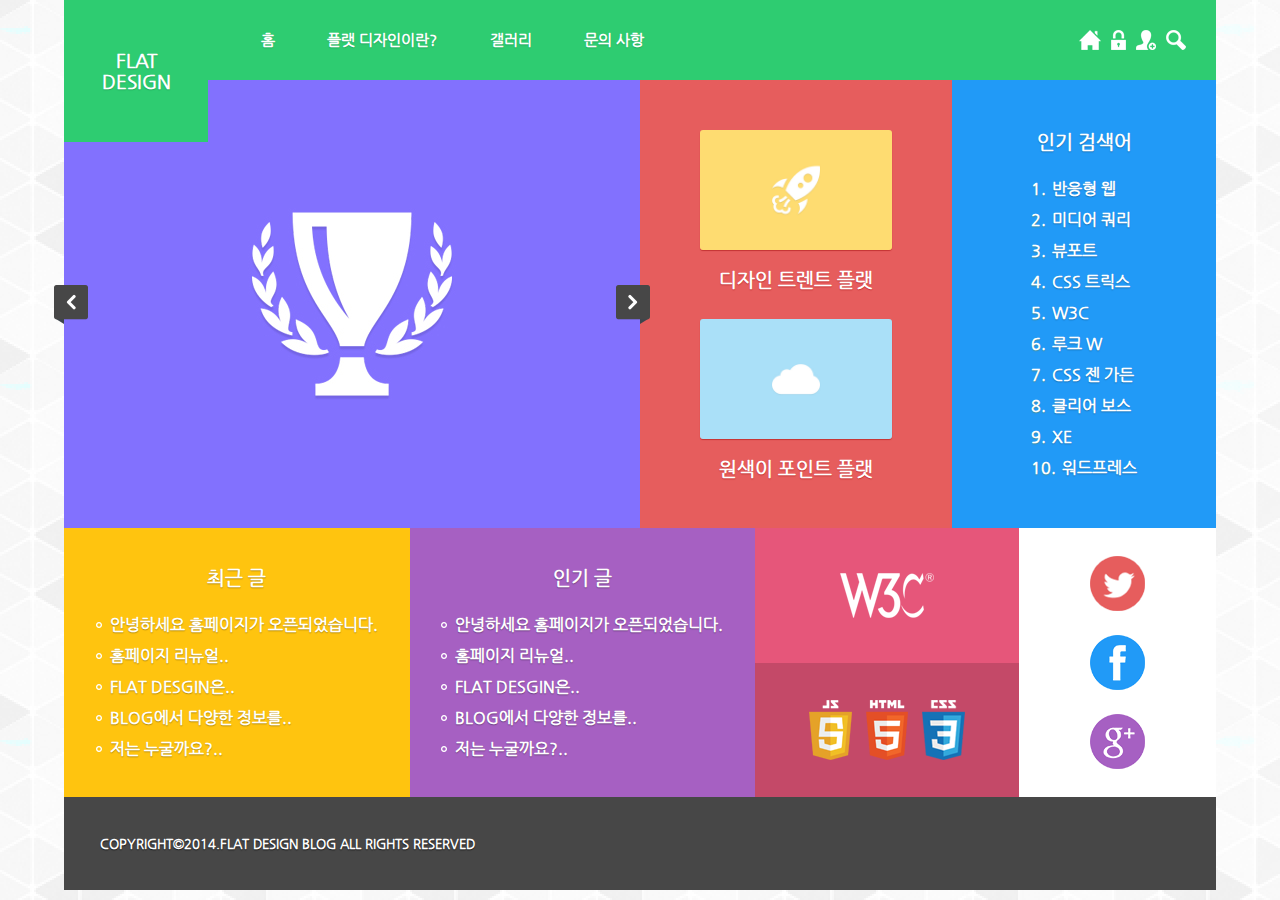
<file: index.html>
<!DOCTYPE html>
<html lang="ko">
<head>
  <meta charset="utf-8">
  <meta name="viewpoint" content="width=device-width, initial-scale=1, minimum-scale=1, maximum-scale=1, user-scalable=no">
  <title>FLAT Design</title>
  <link rel="stylesheet" type="text/css" href="CSS/reset.css">
  <link rel="stylesheet" type="text/css" href="">
  <link rel="shortcut icon" href="images/favicon/favicon.ico">
  <link rel="apple-touch-icon-precomposed" href="images/favicon/flat-design-touch.png">
  <script src="js/jquery.min.js"></script>

  <style>
    /* 모바일용 */
    /* 기본CSS */
    #wrap{
    display:flex;
    flex-flow:column nowrap;
    width:80%;
    margin:0 auto;
    max-width:1200px;
    }

    #wrap section{
    box-sizing:border-box;
    }

    /* 인포메이션 영역 */
    .info_section{
    order:1;
    width:100%;
    background:#2ecc71;
    border-bottom:1px solid #39d67c;
    }

    .info_list{
    display:flex;
    }

    .info_list li{
    width:25%;
    text-align:center;
    }

    .info_list li a{
    display:block;
    padding:15px 0;
    padding:0.938rem 0;
    }

    /* 헤더 영역 */
    .header{
    display:flex;
    order:2;
    flex-direction:column;
    position:relative;
    width:100%;
    }

    .logo{
    order:1;
    width:100%;
    padding:30px 0;
    padding:1.875rem 0;
    font-size:1.188em;
    font-size:1.188rem;
    line-height:21px;
    line-height:1.313rem;
    text-align:center;
    text-transform:uppercase;
    background:#2ecc71;
    text-shadow:0px 1px 1px #25ab5e;
    }

    .nav{
    order:2;
    width:100%;
    }

    .gnb li{
    display:flex;
    background:#2c3e50;
    }

    .gnb li a{
    width:80%;
    padding:20px 0;
    padding:1.250rem 0;
    font-size:0.938em;
    font-size:0.938rem;
    text-indent:20px;
    text-indent:1.250rem;
    font-weight:bold;
    text-transform:uppercase;
    }

    .gnb li span{
    width:20%;
    text-indent:-9999px;
    background:url(images/s_images/sub_menu_toggle_btn.png) center center no-repeat;
    cursor:pointer;
    }

    .menu_toggle_btn{
    display:block;
    width:30px;
    width:1.875rem;
    height:30px;
    height:1.875rem;
    position:absolute;
    top:10px;
    top:0.625rem;
    right:10px;
    right:0.625rem;
    text-indent:-9999px;
    background:url(images/s_images/menu_toggle_btn.png) no-repeat;
    cursor:pointer;
    }

    /* 슬라이더 영역 */
    .slider_section{
    display:flex;
    justify-content:space-between;
    align-items:center;
    order:3;
    width:100%;
    height:300px;
    height:18.750rem;
    background:url(images/p_images/slider_01.jpg) center center no-repeat;
    }

    .slider_section span{
    width:34px;
    width:2.125rem;
    height:39px;
    height:2.438rem;
    text-indent:-9999px;
    background:url(images/s_images/slider_arrow.png) no-repeat;
    cursor:pointer;
    }

    span.prev_btn{
    margin-left:-10px;
    margin-left:-0.625rem;
    background-position:0 0;
    }

    span.next_btn{
    margin-right:-10px;
    margin-right:-0.625rem;
    background-position:-34px 0;
    }

    /* 최근 글 영역, 인기 글 영역 */
    .latest_post_section{
    order:4;
    background:#ffc40f;
    text-shadow:0px 1px 1px #b98e0b;
    }

    .popular_post_section{
    order:5;
    background:#a660c2;
    text-shadow:0px 1px 1px #714185;
    }

    .latest_post_section, .popular_post_section{
    padding:40px 12.5%;
    padding:2.500rem 12.5%;
    /* 40px ÷ 320px */
    }

    .title{
    margin-bottom:30px;
    margin-bottom:1.875rem;
    font-size:1.188em;
    font-size:1.188rem;
    text-align:center;
    text-transform:uppercase;
    color:#fff;
    }

    .latest_post_list li, .popular_post_list li{
    margin-top:15px;
    margin-top:0.938rem;
    padding-left:14px;
    padding-left:0.875rem;
    font-weight:bold;
    text-transform:uppercase;
    background:url(images/s_images/post_circle_icon.png) left center no-repeat;
    }

    .latest_post_list li:first-child, .popular_post_list li:first-child{
    margin-top:0;
    }

    /* 갤러리 영역 */
    .gallery_section{
    order:6;
    padding:50px 12.5%;
    padding:3.125rem 12.5%;
    /* 40px ÷ 320px */
    text-align:center;
    background:#e65d5d;
    text-shadow:0px 1px 1px #c43434;
    }

    .gallery_section img{
    width:100%;
    max-width:100%;
    border-radius:3px;
    box-shadow:0px 1px 1px #c43434;
    }

    .gallery_list li:nth-child(2){
    margin-top:30px;
    margin-top:1.875rem;
    }

    .gallery_list li figcaption{
    margin-top:20px;
    margin-top:1.250rem;
    font-size:1.188em;
    font-size:1.188rem;
    text-transform:uppercase;
    font-weight:bold;
    }

    /* 인기 검색어 영역 */
    .rankup_section{
    order:7;
    padding:40px 12.5%;
    padding:2.500rem 12.5%;
    /* 40px ÷ 320px */
    background:#219af7;
    text-shadow: 0px 1px 1px #1974ba;
    }

    .rankup_list{
    display:flex;
    flex-wrap:wrap;
    justify-content:space-between;
    }

    .rankup_list li{
    width:47.916666666666666666666666666667%;
    /* 115px ÷ 240px */
    margin-top::15px;
    margin-top:0.938rem;
    text-align:center;
    text-transform:uppercase;
    font-weight:bold;
    }

    .rankup_list li:first-child, .rankup_list li:nth-child(2){
    margin-top:0;
    }

    .rankup_list li a{
    display:block;
    padding:10px 0;
    padding:0.625rem 0;
    border:1px solid #fff;
    border-radius:5px;
    }

    /* 배너 영역 */
    .banner_section{
    order:8;
    }

    .banner_box_01{
    background:#e6567a;
    }

    .banner_box_01 a{
    display:block;
    padding:30px 0;
    padding:1.875rem 0;
    text-align:center;
    }

    .banner_box_02{
    background:#c44968;
    }

    .banner_list{
    display:flex;
    justify-content:space-between;
    padding:30px 12.5%;
    padding:1.875rem 12.5%;
    /* 40px ÷ 320px */
    }

    /* 소셜 네트워크 영역 */
    .social_section{
    order:9;
    padding:24px 12.5%;
    padding:1.500rem 12.5%;
    /* 40px ÷ 320px */
    background:#fff;
    }

    .social_list{
    display:flex;
    justify-content:space-between;
    }

    /* footer 영역 */
    .footer{
    order:10;
    width:100%;
    background:#474747;
    }

    .footer p{
    padding:20px;
    padding:1.250rem;
    font-size:0.813em;
    font-size:0.813rem;
    text-align:center;
    text-transform:uppercase;
    font-weight:bold;
    color:#fff;
    text-shadow:0px 1px 1px #191919;
    }

    /* 태블릿용  */
    @media all and (min-width:768px){
    /* 기본 CSS */
    #wrap{
    flex-flow:row wrap;
    }

    /* 헤더 영역 CSS */
    .header{
    flex-direction:row;
    }

    .logo{
    position:absolute;
    top:0;
    left:0;
    z-index:10;
    width:15.625%;
    /* 120px ÷ 768px */
    padding:0;
    }

    .logo a{
    display:block;
    padding:50px 0;
    padding:3.125rem 0;
    }

    .nav{
    position:relative;
    min-height:80px;
    min-height:5.000rem;
    background:#2ecc71;
    }

    .gnb{
    position:absolute;
    top:100%;
    right:0;
    z-index:20;
    width:40.10416666666667%;
    /* 308px ÷ 768px */
    }

    .menu_toggle_btn{
    top:50%;
    right:30px;
    right:1.875rem;
    z-index:20;
    margin-top:-15px;
    margin-top:-0.938rem;
    }

    /* 슬라이더 영역  */
    .slider_section{
    width:59.89583333333333%;
    /* 460px ÷ 768px */
    height:auto;
    }

    .slider_section span{
    position:relative;
    z-index:10;
    }

    /* 최근 글 영역, 인기 글 영역 */
    .latest_post_section{
    order:5;
    }

    .popular_post_section{
    order:6;
    }

    .latest_post_section, .popular_post_section{
    width:41.6666666666666666666666666667%;
    /* 320px ÷ 768px */
    padding-left:5.208333333333333%;
    padding-right:5.208333333333333%;
    /* 40px ÷ 768px */
    }

    /* 갤러리 영역  */
    .gallery_section{
    order:8;
    width:71.354166666666666666667%;
    /* 548px ÷ 768px */
    padding-left:5.2083333333333333333%;
    padding-right:5.2083333333333333333%;
    /* 40px ÷ 768px */
    }

    .gallery_list{
    display:flex;
    }

    .gallery_list li{
    width:47.008547008547008547008547008547%;
    /* 220px ÷ 468px */
    }

    .gallery_list li:nth-child(2){
    margin-left:5.982905982905982905982905982906%;
    /* 28px ÷ 468px */
    margin-top:0;
    }

    /* 인기 검색어 영역 */
    .rankup_section{
    order:4;
    width:40.10416666666667%;
    /* 308px ÷ 768px */
    padding-left:5.20833333333333%;
    padding-right:5.20833333333333%;
    /* 40px ÷ 768px */
    }

    /* 배너 영역 */
    .banner_section{
    display:flex;
    order:9;
    flex-direction:column;
    width:28.645833333333333333333333333333%;
    /* 220px ÷ 768px */
    }

    .banner_section div{
    flex:1 1 0;
    }

    .banner_box_01{
    display:flex;
    justify-content:center;
    align-items:center;
    }

    .banner_box_01 a{
    display:inline;
    padding:0;
    }

    .banner_box_02{
    display:flex;
    justify-content:center;
    align-items:center;
    }

    .banner_list{
    padding:0;
    justify-content:flex-start;
    }

    .banner_list li:nth-child(2){
    margin:0 14px;
    margin:0 0.875rem;
    }

    /* 소셜 네트워크 영역 CSS */
    .social_section{
    display:flex;
    order:7;
    justify-content:center;
    align-items:center;
    width:16.66666666666667%;
    /* 128px ÷ 768px */
    padding:0;
    }

    .social_list{
    flex-direction:column;
    justify-content:flex-start;
    }

    .social_list li:nth-child(2){
    margin:24px 0;
    margin:1.500rem 0;
    }

    /* 푸터 영역 */
    .footer p{
    padding:40px 0;
    padding:2.500rem 0;
    }
    }

    /* PC용 */
    @media all and (min-width:960px){
    /* 기본 CSS */
    #wrap{
    position:relative;
    width:90%;
    }

    /* 인포메이션 영역 */
    .info_section{
    order:0;
    position:absolute;
    top:30px;
    top:1.875rem;
    right:30px;
    right:1.875rem;
    z-index:30;
    width:auto;
    border-bottom:0;
    }

    .info_list li{
    width:auto;
    margin-left:15px;
    margin-left:0.625rem;
    }

    .info_list li a{
    padding:0;
    }

    /* 헤더 영역 */
    .header{
    order:1;
    justify-content:flex-end;
    position:static;
    }

    .logo{
    width:12.5%;
    /* 120px ÷ 960px */
    }

    .nav{
    display:flex;
    align-items:center;
    position:static;
    width:87.5%;
    /* 840px ÷ 960px */
    }

    .gnb{
    display:flex !important;
    flex-direction:row;
    position:static;
    width:100%;
    text-shadow:0px 1px 1px #25ab5e;
    }

    .gnb li{
    display:block;
    margin-left:5.20833333333333%;
    /* 50px ÷ 840px */
    background:none;
    }

    .gnb li a{
    width:auto;
    padding:0;
    text-indent:0;
    }

    .gnb li span{
    display:none;
    }

    .menu_toggle_btn{
    display:none;
    }

    /* 슬라이더 영역  */
    .slider_section{
    order:2;
    width:50%;
    /* 480px ÷ 960px */
    }

    /* 최근 글 영역, 인기 글 영역 */
    .latest_post_section, .popular_post_section{
    display:flex;
    flex-direction:column;
    align-items:center;
    width:30%;
    /* 288px ÷ 960px */
    padding-left:0;
    padding-right:0;
    }

    /* 갤러리 영역  */
    .gallery_section{
    order:3;
    width:27.08333333333333%;
    /* 260px ÷ 960px */
    }

    .gallery_list{
    display:block;
    }

    .gallery_list li{
    width:auto;
    }

    .gallery_list li:nth-child(2){
    margin-top:30px;
    margin-top:1.875rem;
    margin-left:0;
    }

    /* 인기 검색어 영역 CSS */
    .rankup_section{
    display:flex;
    flex-direction:column;
    justify-content:center;
    align-items:center;
    width:22.91666666666667%;
    /* 220px ÷ 960px */
    padding:0;
    }

    .rankup_list{
    display:block;
    }

    .rankup_list li{
    width:auto;
    text-align:left;
    counter-increment:rankup-counter;
    }

    .rankup_list li:nth-child(2){
    margin-top:15px;
    margin-top:0.938rem;
    }

    .rankup_list li:before{
    padding-right:6px;
    padding-right:0.375rem;
    text-transform:uppercase;
    font-weight:bold;
    color:#fff;
    text-shadow:0px 1px 1px #428e9e;
    content:counter(rankup-counter) '.';
    }

    .rankup_list li a{
    display:inline;
    padding:0;
    border:0;
    }

    /* 배너 영역 CSS */
    .banner_section{
    order:7;
    width:22.91666666666667%;
    /* 220px ÷ 960px */
    }

    /* 소셜 네트워크 영역 CSS */
    .social_section{
    order:8;
    width:17.08333333333333%;
    /* 164px ÷ 960px */
    }

    /* footer 영역 CSS */
    .footer{
    order:9;
    }

    .footer p{
    padding-left:3.125%;
    /* 30px ÷ 960px */
    text-align:left;
    }

    }
  </style>

</head>

<body>
  <div id="wrap">
    <section class="info_section">
      <ul class="info_list">
        <li><a href="index.html"><img src="images/s_images/info_icon_01.png" alt=""></a></li>
        <li><a href="#"><img src="images/s_images/info_icon_02.png" alt=""></a></li>
        <li><a href="#"><img src="images/s_images/info_icon_03.png" alt=""></a></li>
        <li><a href="#"><img src="images/s_images/info_icon_04.png" alt=""></a></li>
      </ul>
    </section>

    <!-- 헤더영역 -->
    <header class="header">
      <h1 class="logo">
        <a href="index.html">flat<br>design</a>
      </h1>
      <nav class="nav">
        <ul class="gnb">
          <li><a href="index.html">홈</a> <span class="sub_menu_toggle_btn">하위 메뉴 토글 버튼</span></li>
          <li><a href="introduce.html">플랫 디자인이란?</a> <span class="sub_menu_toggle_btn">하위 매뉴 토글 버튼</span></li>
          <li><a href="gallery.html">갤러리</a> <span class="sub_menu_toggle_btn">하위 메뉴 토글 버튼</span></li>
          <li><a href="board.html">문의 사항</a> <span class="sub_menu_toggle_btn">하위 매뉴 토글 버튼</span></li>
        </ul>
      </nav>
      <span class="menu_toggle_btn">전체 메뉴 토글 버튼</span>
    </header>


    <!-- 슬라이더 영역의 구조 -->
    <section class="slider_section">
      <span class="prev_btn">이전버튼</span><span class="next_btn">다음버튼</span>
    </section>

    <!-- 최근 글, 인기글 영역의 구조 -->
    <section class="latest_post_section">
      <h2 class="title">최근 글</h2>
      <ul class="latest_post_list">
        <li> <a href="#">안녕하세요 홈페이지가 오픈되었습니다.</a> </li>
        <li> <a href="#">홈페이지 리뉴얼..</a> </li>
        <li> <a href="#">flat desgin은..</a> </li>
        <li> <a href="#">blog에서 다양한 정보를..</a> </li>
        <li> <a href="#">저는 누굴까요?..</a> </li>
      </ul>
    </section>
    <section class="popular_post_section">
      <h2 class="title">인기 글</h2>
      <ul class="popular_post_list">
        <li> <a href="#">안녕하세요 홈페이지가 오픈되었습니다.</a> </li>
        <li> <a href="#">홈페이지 리뉴얼..</a> </li>
        <li> <a href="#">flat desgin은..</a> </li>
        <li> <a href="#">blog에서 다양한 정보를..</a> </li>
        <li> <a href="#">저는 누굴까요?..</a> </li>
      </ul>
    </section>

    <!--갤러리 영역 구조 -->
    <section class="gallery_section">
      <ul class="gallery_list">
        <li>
          <a href="#">
            <figure>
              <img src="images/p_images/gallery_01.jpg" alt="">
              <figcaption>디자인 트렌트 플랫</figcaption>
            </figure>
          </a>
        </li>
        <li>
          <a href="#">
            <figure>
              <img src="images/p_images/gallery_02.jpg" alt="">
              <figcaption>원색이 포인트 플랫</figcaption>
            </figure>
          </a>
        </li>
      </ul>
    </section>

    <!-- 인기 검색어 영역의 구조 -->
    <section class="rankup_section">
			<h2 class="title">인기 검색어</h2>
			<ul class="rankup_list">
				<li><a href="">반응형 웹</a></li>
				<li><a href="">미디어 쿼리</a></li>
				<li><a href="">뷰포트</a></li>
				<li><a href="">CSS 트릭스</a></li>
				<li><a href="">W3C</a></li>
				<li><a href="">루크 W</a></li>
				<li><a href="">CSS 젠 가든</a></li>
				<li><a href="">클리어 보스</a></li>
				<li><a href="">XE</a></li>
				<li><a href="">워드프레스</a></li>
			</ul>
		</section>

    <!-- 배너 영역 구 -->
    <section class="banner_section">
      <div class="banner_box_01">
        <a href="#"><img src="images/s_images/w3c_logo.png" alt=""></a>
      </div>
      <div class="banner_box_02">
        <ul class="banner_list">
          <li> <a href="#"> <img src="images/s_images/js_logo.png" alt=""> </a> </li>
          <li> <a href="#"> <img src="images/s_images/html_logo.png" alt=""> </a> </li>
          <li> <a href="#"> <img src="images/s_images/css_logo.png" alt=""> </a> </li>
        </ul>
      </div>
    </section>

    <!-- 소설 네트워크 영역의 구조 -->
    <section class="social_section">
      <ul class="social_list">
        <li> <a href="#"><img src="images/s_images/social_icon_01.png" alt=""></a> </li>
        <li> <a href="#"><img src="images/s_images/social_icon_02.png" alt=""></a> </li>
        <li> <a href="#"><img src="images/s_images/social_icon_03.png" alt=""></a> </li>
      </ul>
    </section>

    <!-- footer 영역의 구조. -->
    <footer class="footer">
      <p>copyright&copy;2014.flat design blog all rights reserved</p>
    </footer>
  </div>
</body>

</html>
</file>
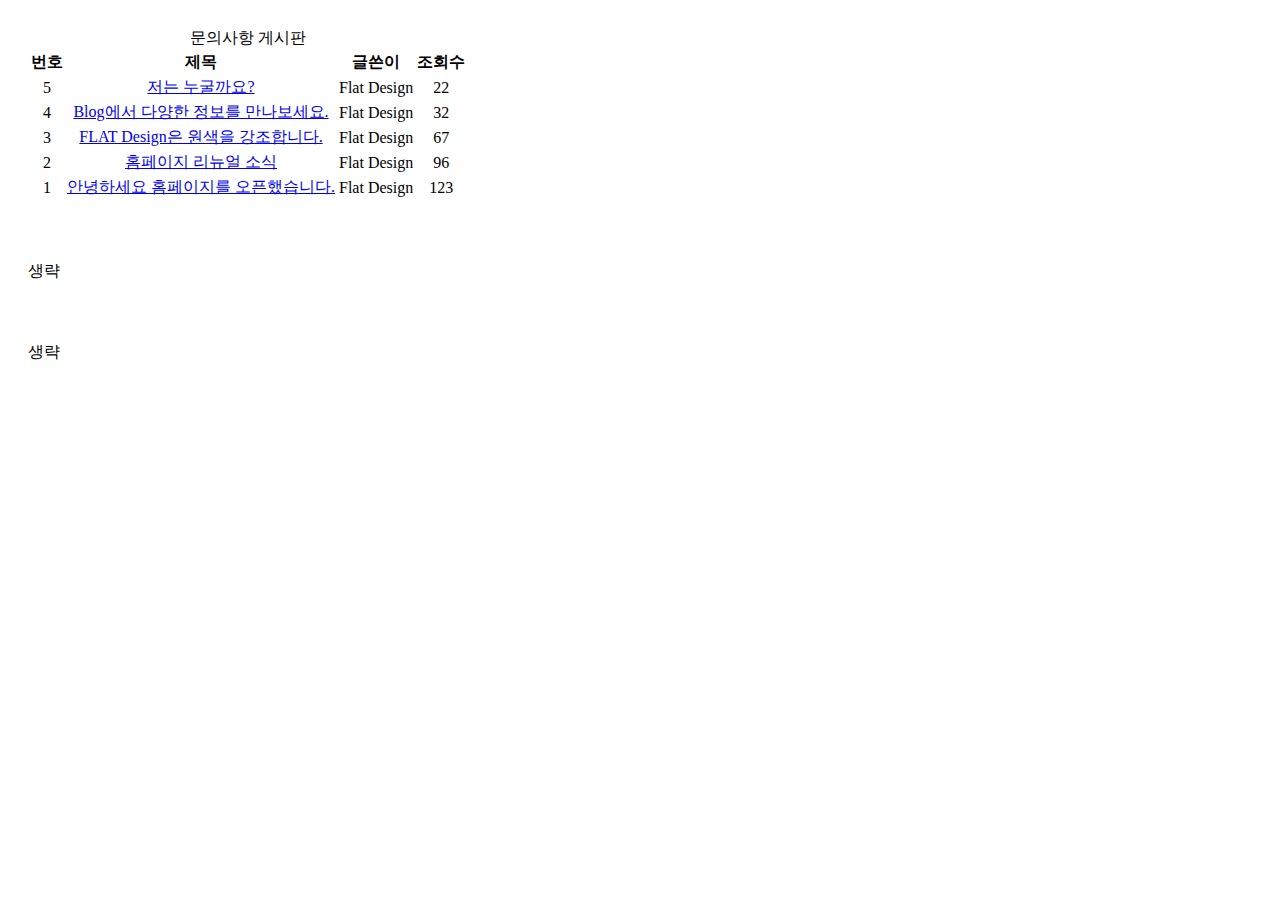
<file: board.html>
<!DOCTYPE html>
<html lang="ko" dir="ltr">
  <head>
    <meta charset="utf-8">

    <meta name="viewpoint" content="width=device-width, initial-scale=1, minimum-scale=1, maximum-scale=1, user-scalable=no">

    <title>FLAT Design - 문의사항</title>

    <link rel="stylesheet" type="text/css" href="">
    <link rel="stylesheet" type="text/css" href="">

    <link rel="shortcut icon" href="images/favicon/favicon.ico">
    <link rel="apple-touch-icon-precomposed" href="images/favicon/flat-design-touch.png">

    <script type="text/javascript" src="js/jquery.min.js"> </script>

    <style>
      /* 모바일용 CSS */
      /* 기본CSS */
      #wrap{
        display: flex;
        flex-flow: column nowrap;
        width: 80%;
        margin: 0 auto;
        max-width: 1200px;
      }

      #wrap section{
        box-sizing: border-box;
      }

      /* 서브 헤더영역Css */
      .sub_header_section{
        order:3;
        padding:480px 0;
        padding:3.000rem 0;
        text-align:center;
        background:#219af7;
      }

      .sub_header_section h2{
        margin-bottom:12px;
        margin-bottom:0.750rem;
        font_size:1.313em;
        font-size:1.313rem;
        color:#fff;
      }

      .breadcrum_list li{
        display:inline;
        font-size:0.813em;
        font-size:0.813rem;
        font-weight:bold;
      }

      /* 콘텐츠 영역Css */
      .content_section{
        order:4;
        padding:20px;
        padding:1.250rem;
        background:#fff;
      }

      .content_section > div{
        margin-top:60px;
        margin-top:3.750rem;
      }

      .content_section > div:first-child{
        margin-top:0;
      }

      .content_row_1{
        text-align:center;
      }

      .content_row_1 img{
        max-width:100%;
      }

      .content_row_1 h3{
        margin:26px 0 14px 0;
        margin:1.625rem 0 0.875rem 0;
        font-size:1.626em;
        font-size:1.626rem;
        color:#333;
      }

      .content_row_1 p{
        font_size:0.939em;
        font_size:0.939rem;
        line-height:26px;
        line-height:1.625rem;
        color:#444;
      }

      .content_row_2 > article{
        margin-top:40px;
        margin-top: 2.500rem;
      }

      .content_row_2 > article:first-child{
        margin-top:0;
      }

      .content_row_2 img{
        max-width:100%;
      }

      .content_row_2 h4{
        margin:26px 0 14px 0;
        margin:1.625rem 0 0.875rem 0;
        font-size:1.188em;
        font-size:1.188rem;
        color:#333;
      }

      .content_row_2 p{
        font-size:0.813em;
        font_size:0.813rem;
        line-height:21px;
        line-height:1.313rem;
        color:#444;
      }

      .content_row_3 h4{
        margin-bottom:20px;
        margin-bottom:1.250rem;
        padding-bottom:8px;
        padding-bottom:0.500rem;
        font-size:1.188em;
        font-size:1.188rem;
        border-bottom:3px solid #2ecc71;
        color:#333;
      }

      .para p:first-child{
        margin-bottom:30px;
        margin-bottom:1.875rem;
      }

      .para p{
        font-size:0.813em;
        font-size:0.813rem;
        line-height:21px;
        line-height:1.313rem;
        color:#444;
      }



      /* footer영역 */
      .footer{
        order:5;
      }

      /* 테블릿용 CSS */
      @media all and (min-wdith:768px) {
      /* 기본CSS */
      /* 콘텐츠 영역 */
      .content_section{
        padding:40px;
        padding:2.500rem;
      }

      .content_section > div{
        margin-top:120px;
        margin-top:7.500rem;
      }

      }
      /* PC용 CSS */
      @media all and (min-wdith:960px) {
      /* 기본CSS */
      #wrap{
        position: relative;
        width:90%;
      }
      /* 서브 헤더영역Css */
      .sub_header_section{
        order:2;
      }

      /* 콘텐츠 영역Css */
      .content_section{
        order:3;
        padding:60px;
        padding:3.750rem;
      }

      .content_row_2{
        display:flex;
        justify-content:space-between;
      }

      .content_row_2 article{
        width:30%; /* 252px / 840px */
        margin:0;
      }

      .para{
        display:flex;
        justify-content:space-between;
      }

      .para p{
        width:47.61904761904762%; /* 400px / 840px */
        margin:0;
      }

      /* footer영역 css */
      .footer{
        order:4;
      }
    }
    </style>


  </head>
  <body>
    <section class="content_section">
      <div class="content_row_1">
        <table class="board_table">
          <caption>문의사항 게시판</caption>
          <thead>
            <tr>
              <th>번호</th>
              <th>제목</th>
              <th>글쓴이</th>
              <th>조회수</th>
            </tr>
          </thead>

          <tbody>
            <tr>
              <td>5</td>
              <td><a href="#">저는 누굴까요?</a></td>
              <td>Flat Design</td>
              <td>22</td>
            </tr>
            <tr>
              <td>4</td>
              <td><a href="#">Blog에서 다양한 정보를 만나보세요.</a></td>
              <td>Flat Design</td>
              <td>32</td>
            </tr>
            <tr>
              <td>3</td>
              <td><a href="#">FLAT Design은 원색을 강조합니다.</a></td>
              <td>Flat Design</td>
              <td>67</td>
            </tr>
            <tr>
              <td>2</td>
              <td><a href="#">홈페이지 리뉴얼 소식</a></td>
              <td>Flat Design</td>
              <td>96</td>
            </tr>
            <tr>
              <td>1</td>
              <td><a href="#">안녕하세요 홈페이지를 오픈했습니다.</a></td>
              <td>Flat Design</td>
              <td>123</td>
            </tr>
          </tbody>
        </table>
      </div>
      <div class="content_row_2">
        생략
      </div>
      <div class="content_row_3">
        생략
      </div>
    </section>
  </body>
</html>
</file>
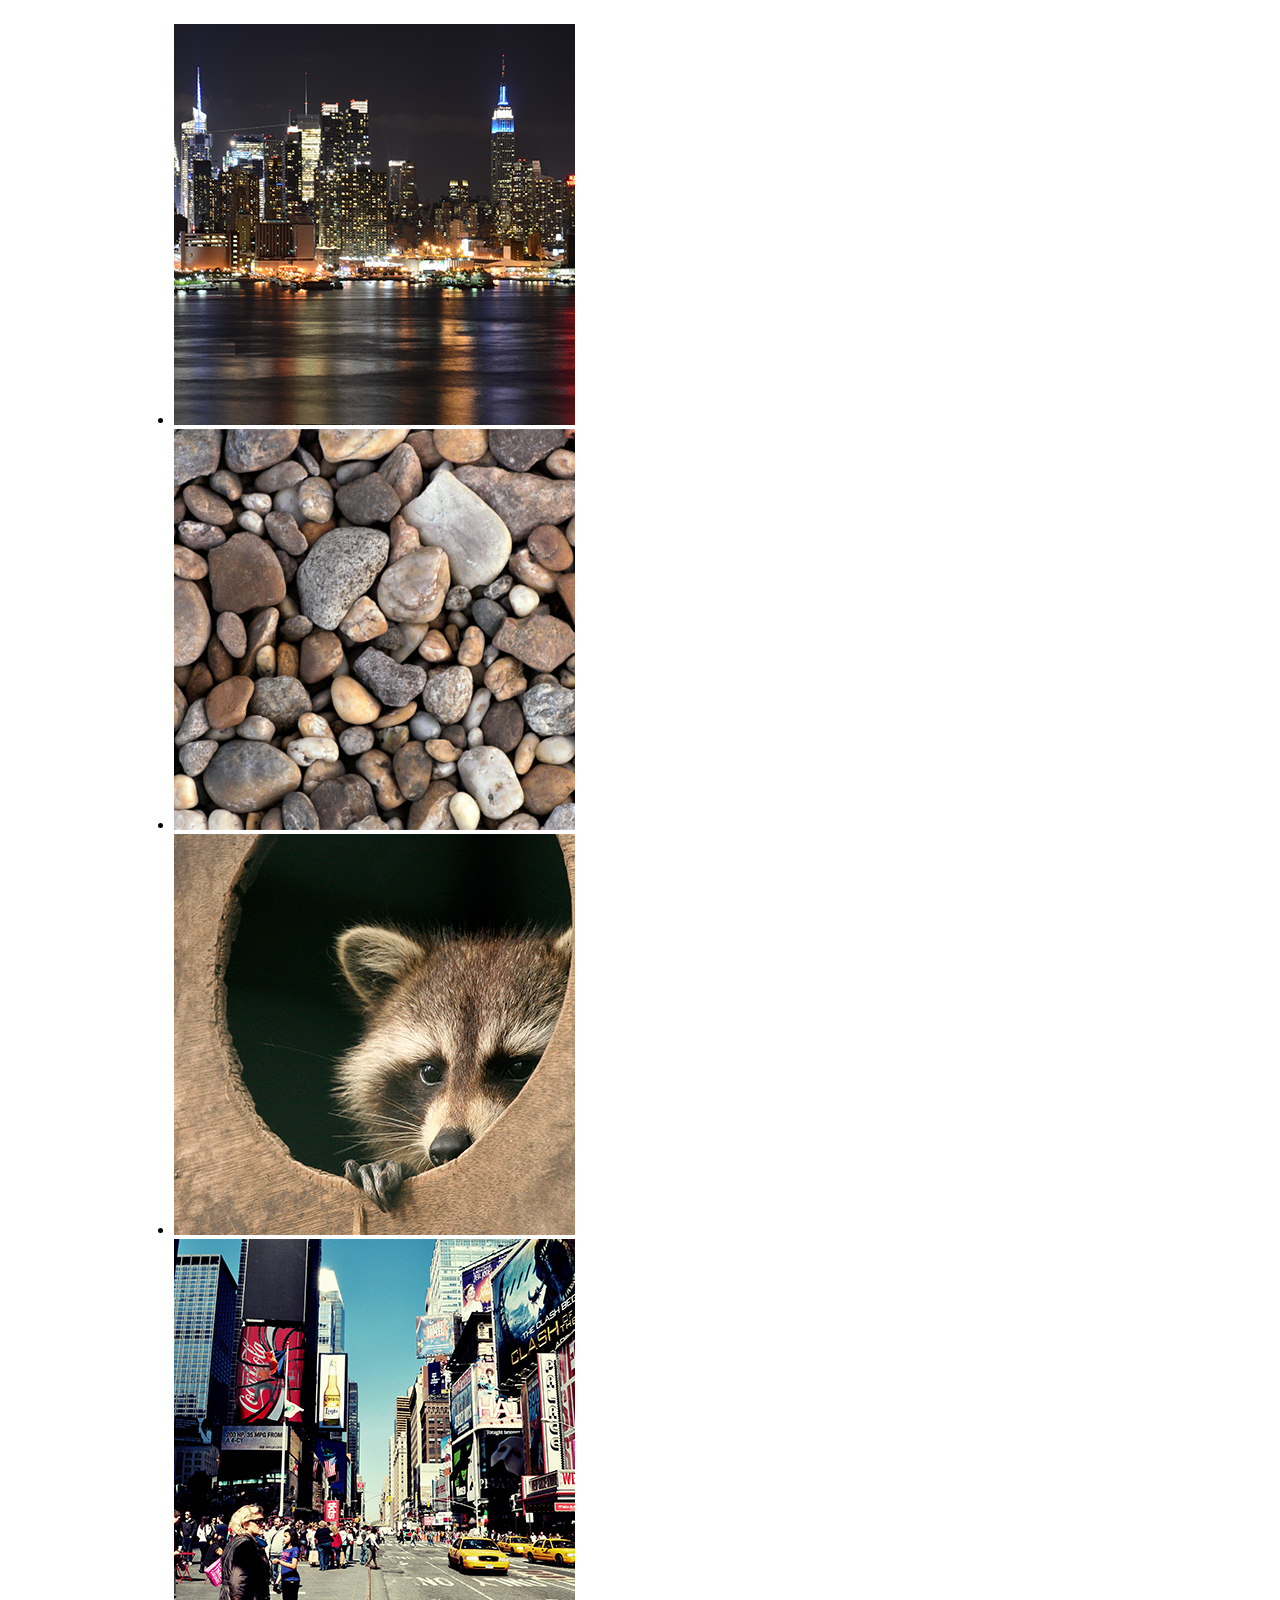
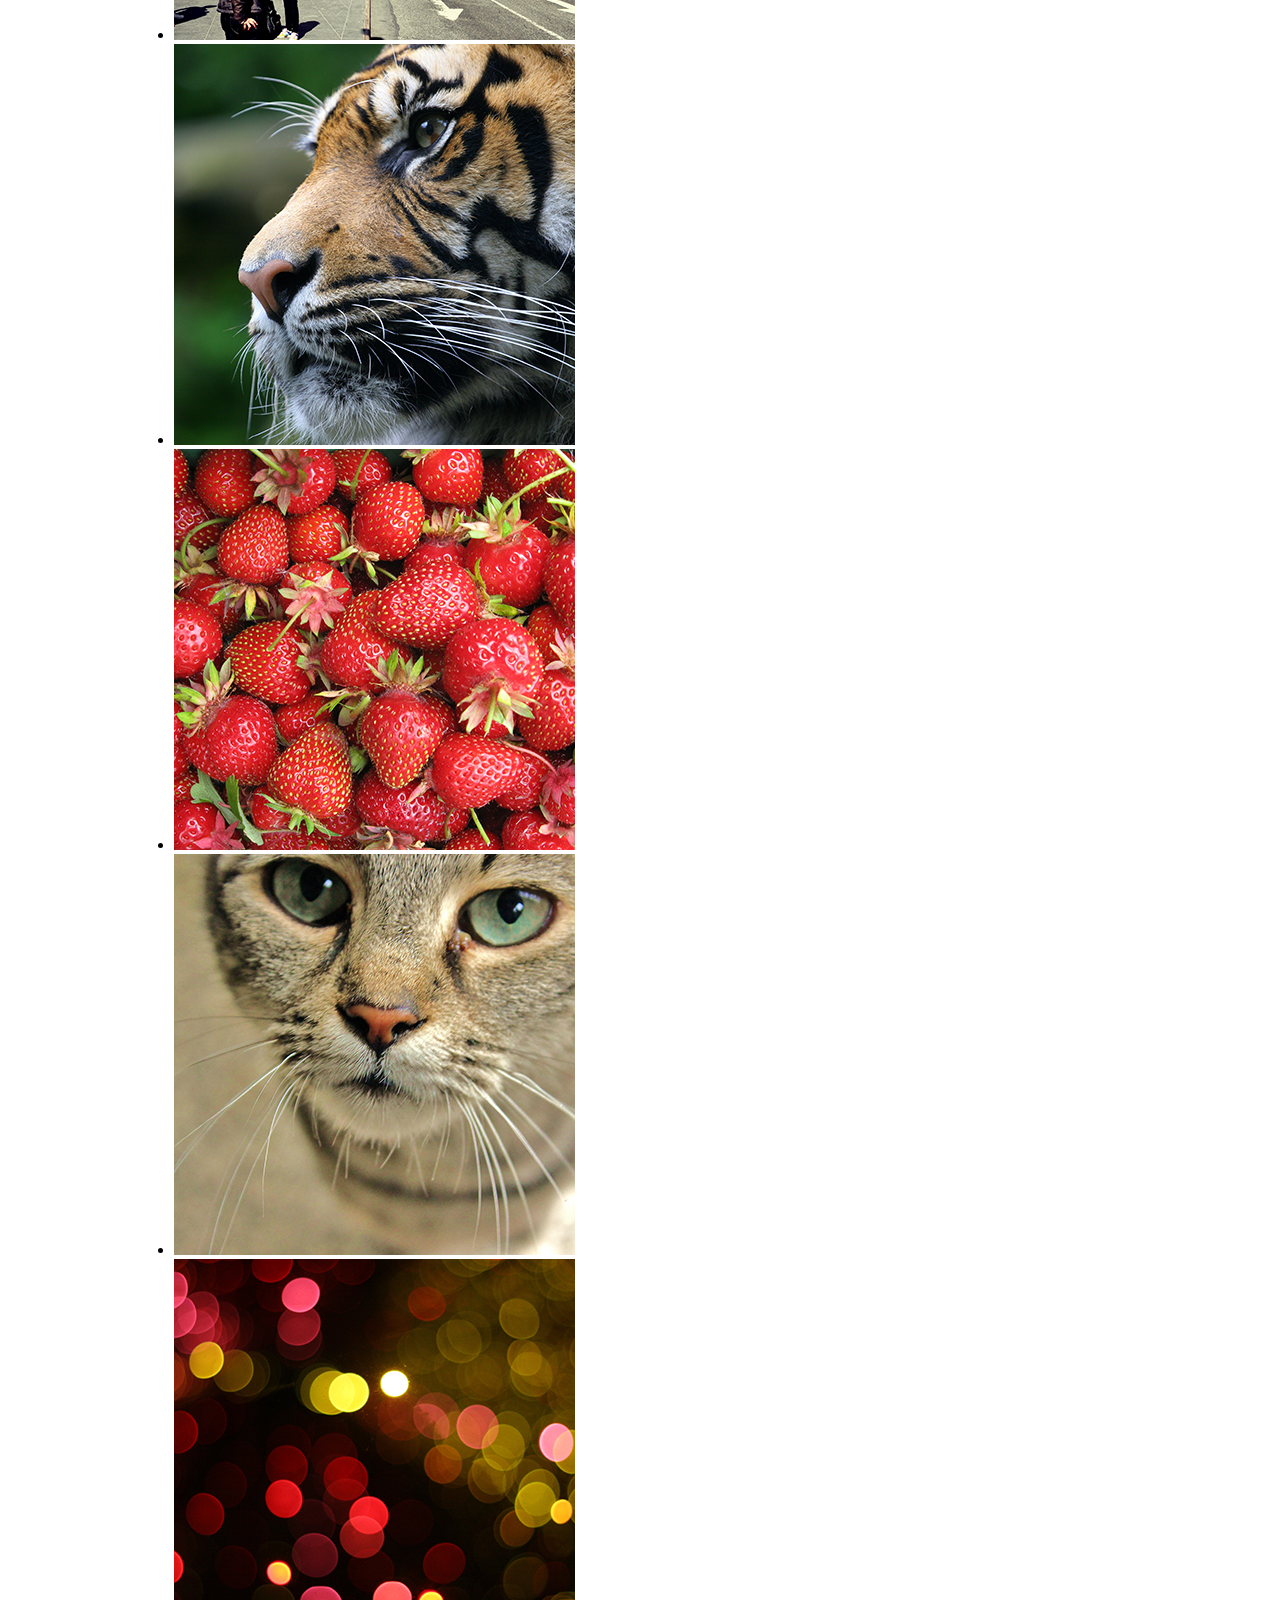
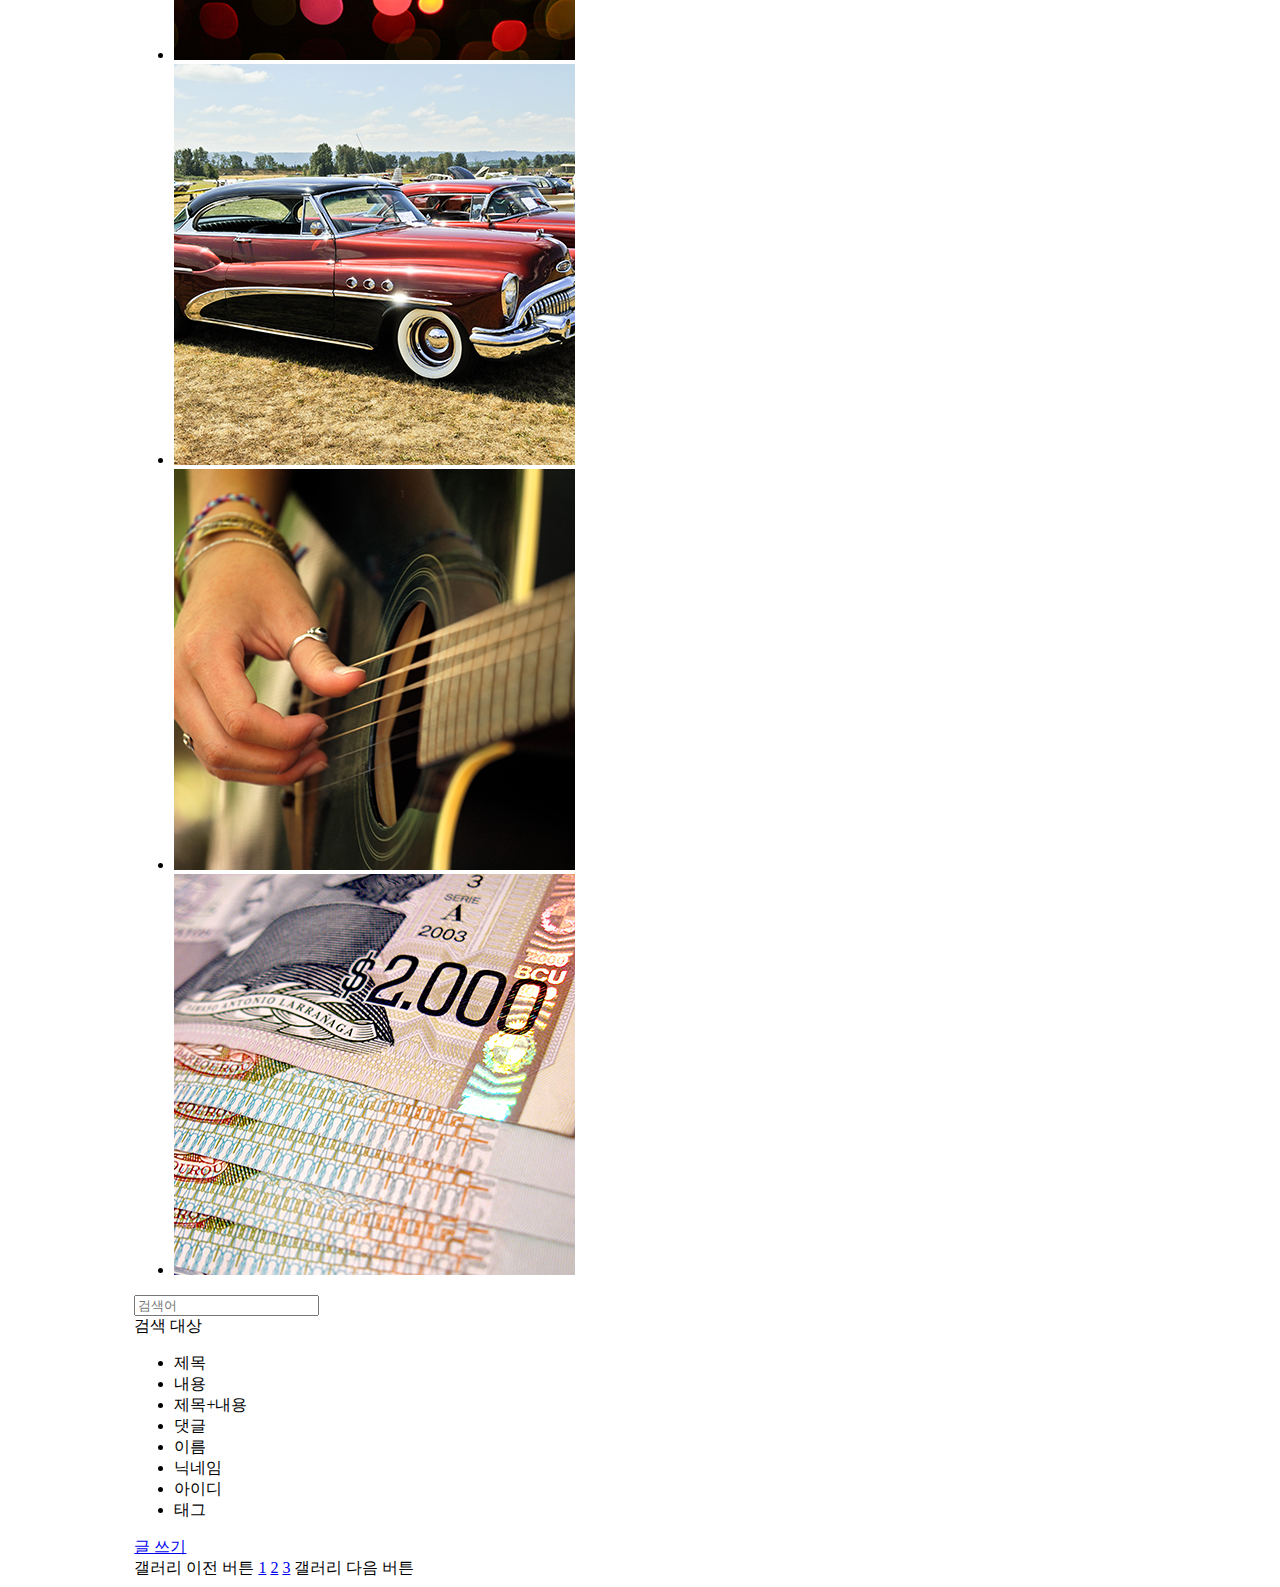
<file: gallery.html>
<!DOCTYPE html>
<html lang="ko">
  <head>
    <meta charset="utf-8">

    <meta name="viewpoint" content="width=device-width, initial-scale=1, minimum-scale=1, maximum-scale=1, user-scalable=no">

    <title>FLAT Design - gallery</title>

    <link rel="stylesheet" type="text/css" href="">
    <link rel="stylesheet" type="text/css" href="">

    <link rel="shortcut icon" href="images/favicon/favicon.ico">
    <link rel="apple-touch-icon-precomposed" href="images/favicon/flat-design-touch.png">

    <script type="text/javascript" src="js/jquery.min.js"> </script>
    <title></title>

    <style>
      /* 모바일용 CSS */
      /* 기본CSS */
      #wrap{
        display: flex;
        flex-flow: column nowrap;
        width: 80%;
        margin: 0 auto;
        max-width: 1200px;
      }

      #wrap section{
        box-sizing: border-box;
      }

      /* 테블릿용 CSS */
      @media all and (min-wdith:768px) {
      /* 기본CSS */

      }
      /* PC용 CSS */
      @media all and (min-wdith:960px) {
      /* 기본CSS */
      #wrap{
        position: relative;
        width:90%;
      }
    }

    </style>
  </head>
  <body>
    <div id="wrap">
      <section class="content_section">
        <div class="content_row_1">
          <ul class="gallery_list">
            <li><a href="#"><img src="images/p_images/sub_gallery_01.jpg" alt=""></a></li>
            <li><a href="#"><img src="images/p_images/sub_gallery_02.jpg" alt=""></a></li>
            <li><a href="#"><img src="images/p_images/sub_gallery_04.jpg" alt=""></a></li>
            <li><a href="#"><img src="images/p_images/sub_gallery_05.jpg" alt=""></a></li>
            <li><a href="#"><img src="images/p_images/sub_gallery_06.jpg" alt=""></a></li>
            <li><a href="#"><img src="images/p_images/sub_gallery_07.jpg" alt=""></a></li>
            <li><a href="#"><img src="images/p_images/sub_gallery_08.jpg" alt=""></a></li>
            <li><a href="#"><img src="images/p_images/sub_gallery_09.jpg" alt=""></a></li>
            <li><a href="#"><img src="images/p_images/sub_gallery_10.jpg" alt=""></a></li>
            <li><a href="#"><img src="images/p_images/sub_gallery_11.jpg" alt=""></a></li>
            <li><a href="#"><img src="images/p_images/sub_gallery_12.jpg" alt=""></a></li>
          </ul>
        </div>

        <div class="content_row_2">
          <div class="search_box">
            <form action="#" method="get">
              <input type="search" name="gallery_search_window" class="search_window" placeholder="검색어">
              <div class="search_select_box">
                <span>검색 대상</span>
                <ul class="search_select_list">
                  <li>제목</li>
                  <li>내용</li>
                  <li>제목+내용</li>
                  <li>댓글</li>
                  <li>이름</li>
                  <li>닉네임</li>
                  <li>아이디</li>
                  <li>태그</li>
                </ul>
              </div>
            </form>
          </div>
          <div class="write_box">
            <a href="#">글 쓰기</a>
          </div>
        </div>

        <div class="content_row_3">
          <span class="list_prev_btn">갤러리 이전 버튼</span>
          <a href="#">1</a>
          <a href="#">2</a>
          <a href="#">3</a>
          <span class="list_next_btn">갤러리 다음 버튼</span>
        </div>

      </section>
    </div>

  </body>
</html>
</file>
